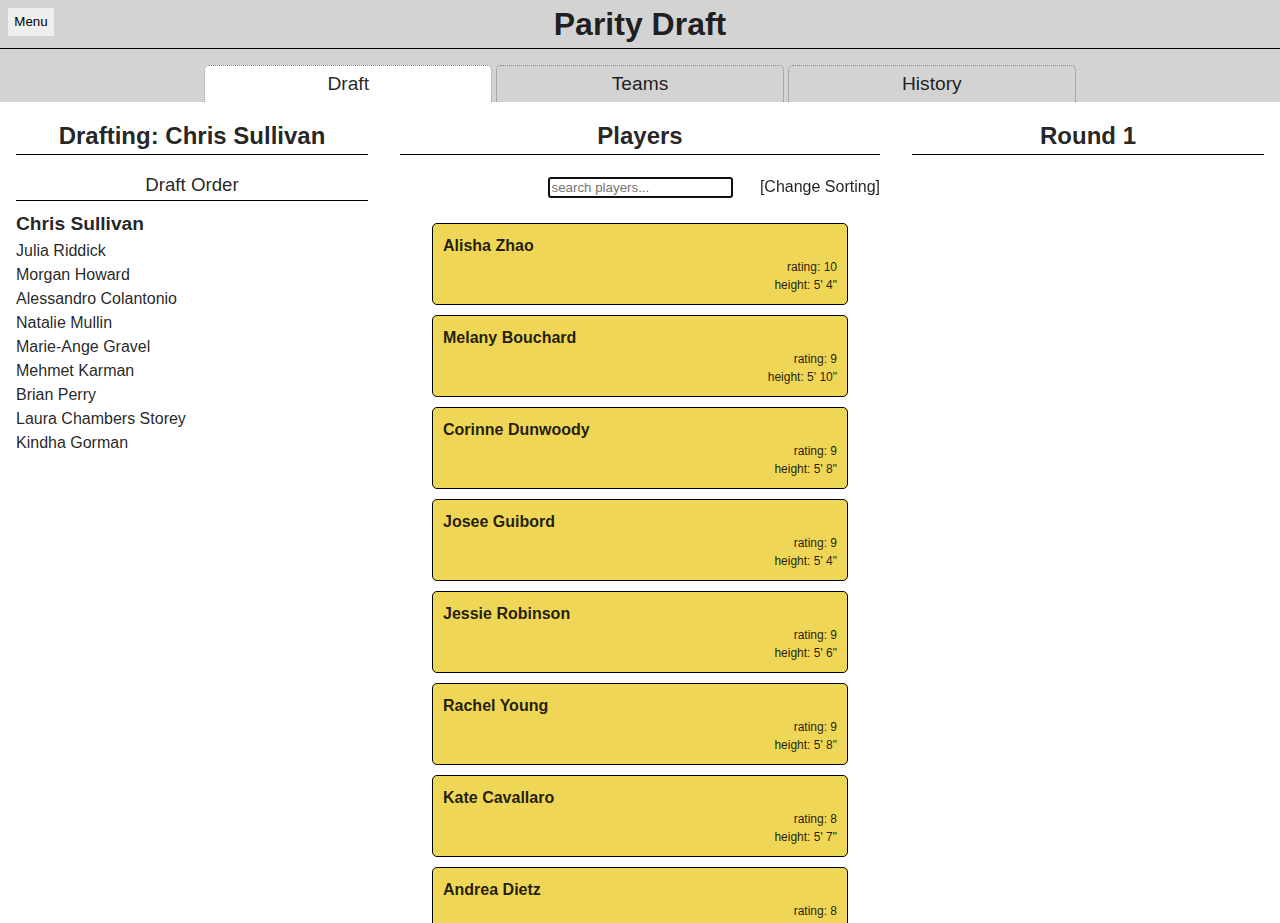
<file: docs/view.html>
<!DOCTYPE HTML>
<html>

    <head>
        <meta charset="UTF-8">
        <title>Parity Draft</title>
        <script type="text/javascript" src="elm.js"></script>
        <link rel="stylesheet" href="style.css">
    </head>

    <body>

        <script type="text/javascript">
	try {
		var storedModel = localStorage.getItem('saved-model');
		var startModel = storedModel ? JSON.parse(storedModel) : null;
		var elm = Elm.Main.init({ flags: startModel });
		elm.ports.saveModel.subscribe(function(model) {
				localStorage.setItem('saved-model', JSON.stringify(model));
		});
	} catch(err) {
		console.error(err);
		localStorage.clear();
		window.location.reload();
	}

	setTimeout(function() { window.location.reload() }, 10000);
        </script>

    </body>
</html>
</file>
<file: docs/style.css>
* {
    box-sizing: border-box;
}

html, body {
    height:100%;
    margin: 0;
    padding: 0;
}

body {
    line-height: 1.5;
    font-family: Roboto,sans-serif;
    font-weight: 400;
    color: rgba(0,0,0,.87);
    position: relative;
}

h1, h2, h3 {
    margin: 0 0 0.5em;
    border-bottom: solid 1px black;
    text-align: center;
}

h3 {
    font-weight: normal;
}

h1 {
    background-color: lightgrey;
    margin-bottom: 0;
}

#menuButton {
    position: absolute;
    top: 0.5em;
    left: 0.5em;
    z-index: 20;
}

#menuBackdrop {
    position: absolute;
    top: 0;
    left: 0;
    bottom: 0;
    right: 0;
    z-index: 5;
    background: rgb(0, 0, 0, 0.2);
}

#menu {
    position: absolute;
    left: 0;
    width: 25%;
    border-right: solid thin grey;
    top: 0;
    bottom: 0;
    background-color: lightgrey;
    z-index: 10;
}

#menu button {
    width: 90%;
    margin: 1em 5%;
}

ul, li.team {
    list-style-type: none;
    margin: 0;
    padding: 0;
}

ol {
    margin: 0;
    padding: 0 2em;
}

.nav {
    text-align: center;
    background-color: lightgrey;
    padding-top: 1em;
    margin-bottom: 1em;
}

.nav > div {
    text-align: center;
    font-size: 1.2em;
    padding: 0.2em 1em;
    margin: 0 0.1em;
    min-width: 15em;
    cursor: pointer;
    display: inline-block;
    background-color: lightgrey;
    border-radius: 5px 5px 0 0;
    border-style: dotted;
    border-color: grey;
    border-width: thin thin 0;
    user-select: none;
    -moz-user-select: none;
}

.nav > div.active, .nav > div:hover {
    background-color: white;
}

.nav > div:hover {
    border-style: none solid;
    border-size: 1px;
    border-color: lightgrey;
}

.team li {
    margin: 0;
    padding: 0;
}

.players .female, .players .male, dd {
    margin-bottom: 10px;
    padding: 2px 5px;
    border: solid 1px grey;
    font-size: 0.8em;
    border-radius: 5px;
}

.players .draftable {
    padding: 10px;
    font-weight: bold;
    font-size: 1em;
    border-color: black;
    list-style-type: none;
    user-select: none;
    -moz-user-select: none;
}

.male {
    background-color: #95d4e6;
}

.female {
    background-color: #efd656;
}

.draftable:hover {
    background-color: #95e6a9;
    cursor: pointer;
}

dt {
    margin-bottom: 1em;
}

.restartDraft {
    text-align:center;
}

button {
    border: solid thin lightgrey;
    padding: 0.5em;
    cursor: pointer;
}

button:not([disabled]):hover {
    background-color: white;
    border-color: grey;
}

.segment {
    width: 40%;
    display: inline-block;
    vertical-align: top;
    margin: 0;
    padding: 0 1em;
}

.current, .latest {
    width: 30%;
}

.content{
    max-height: 700px;
    overflow: auto;
    margin-top: 1em;
}

#historyView > .segment {
    margin: 0 5%;
}

#draftResults {
    display: flex;
    flex-wrap: wrap;
    justify-content: space-around;
}

#draftResults .team {
    flex-basis: 20%;
    padding: 1em;
}

.preDraft {
    max-width: 30em;
    margin: auto;
    text-align: center;
    font-size: x-large;
}

.preDraft button {
    font-size: x-large;
    margin-top: 1em;
}

.stat {
    font-size: 0.75em;
    font-weight: normal;
    text-align: right;
    display: block;
}

.stat:after {
    content: " ";
    clear:both;
}

.gm {
    font-size: 0.75em;
}

.playerConfig {
    text-align: center;
    position: relative;
    padding: 0.5em;
}

#playerSortHeader {
    position: absolute;
    right: 0;
}

#playerSort {
    position: absolute;
    top: 100%;
    right: 0;
    background-color:white;
    padding: 0.5em;
    border: solid 1px lightgrey;
    border-radius: 3px;
    visibility: hidden;
    transition-property: visibility;
    transition-delay: 0.25s;
    min-width: 12em;
}

#playerSort > div {
    display: block;
    text-align: left;
    padding: 0.5em;
}

#playerSort a {
    float: right;
    padding: 0 0.5em;
}

#playerSortHeader:hover #playerSort {
    visibility: visible;
    transition-delay: 0s;
}

a {
    cursor: pointer;
}

@media (max-width: 800px) {
    .segment {
        width: 50%;
        max-width: 50%;
    }

    #historyView > .segment {
        width: 50%;
        margin: 0;
    }

    #draftResults > div {
        width: 25%;
    }
}

.currentTeam {
    font-weight: bold;
    font-size: larger;
}
</file>
